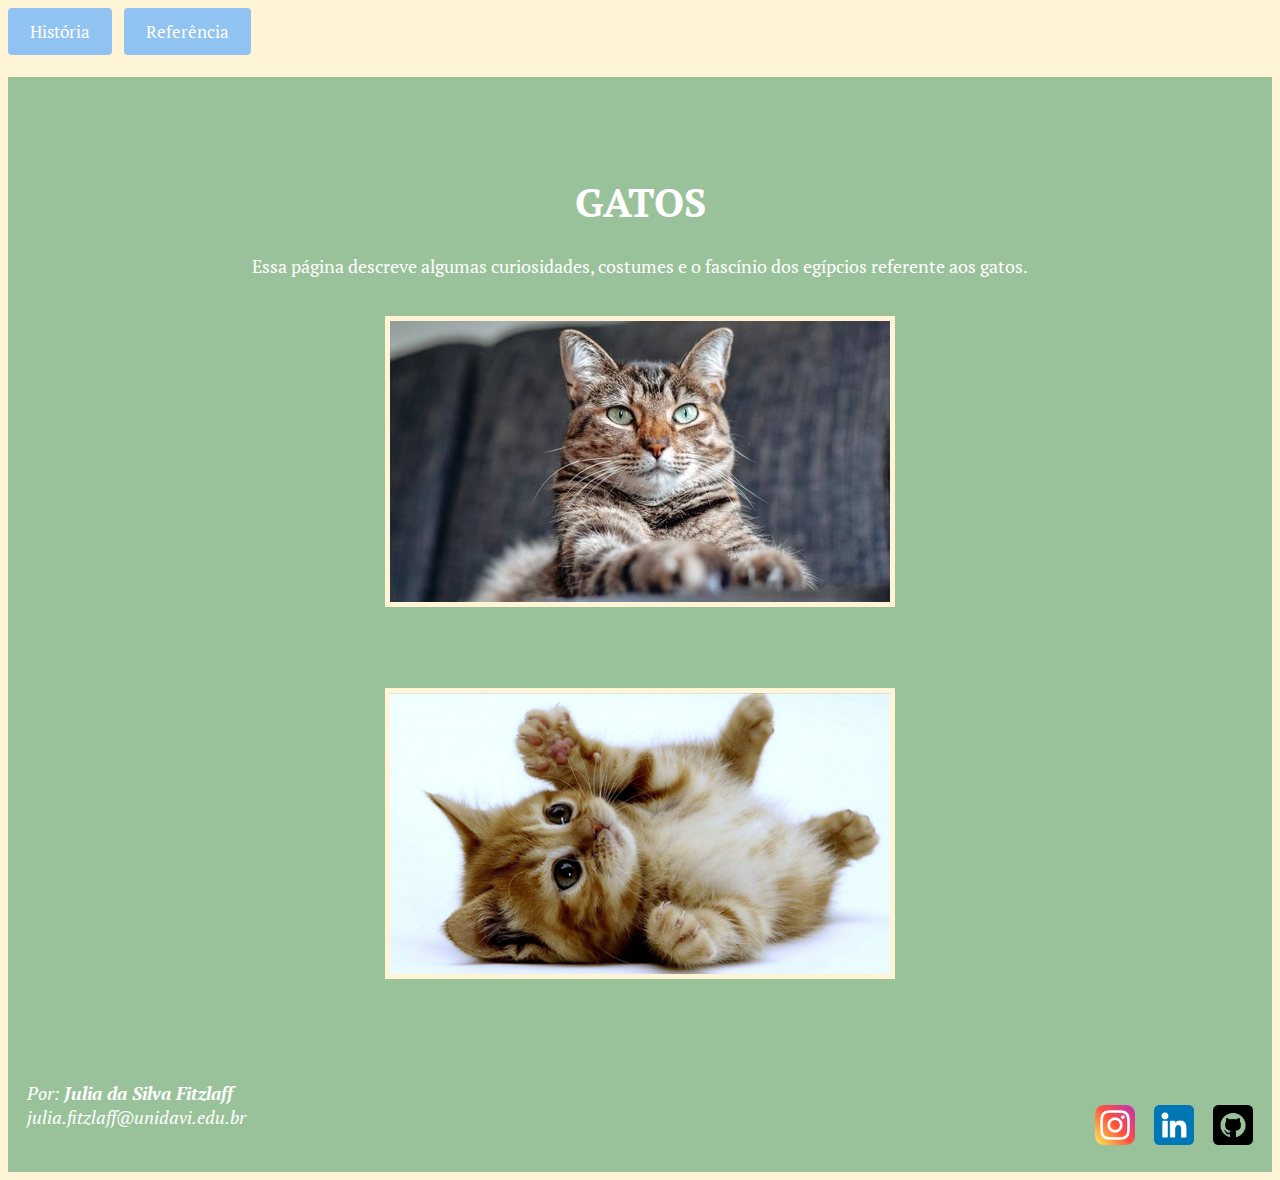
<file: Atv04_Responsivo/index.html>
<!DOCTYPE html>
<html lang="pt-br">
<head>
    <meta charset="UTF-8">
    <meta name="viewport" content="width=device-width, initial-scale=1.0">
    <meta name="keywords" content="gatos, egito, deusa, história">
    <meta name="author" content="Julia da Silva Fitzlaff">
    <link rel="preconnect" href="https://fonts.googleapis.com">
    <link rel="preconnect" href="https://fonts.gstatic.com" crossorigin>
    <link href="https://fonts.googleapis.com/css2?family=Acme&family=Fira+Sans:ital@1&family=PT+Serif:wght@400;700&display=swap" rel="stylesheet">
    <link rel="icon" href="img/gato_icone.png">
    <title>Gatos Egito</title>
    <link rel="stylesheet" href="css/estilo.css">
</head>
<body>
    <header>
        <a id="link" href="historia.html">História</a>&nbsp;&nbsp;
        <a id="link" href="https://encurtador.com.br/acjH4">Referência</a>
    </header>
    <br>

    <main style="background-color: rgb(154, 194, 154); text-align: center">
    <br>
        <h1 style="margin-top: 2cm">GATOS</h1>
        <p style="margin-bottom: 1cm">Essa página descreve algumas curiosidades, costumes e o fascínio dos egípcios referente aos gatos.</p>
        <img src="img/gato_rajado.jpg" id="img" style="margin-bottom: 2cm">
        <br>
        <img src="img/gato_laranja.png" id="img" style="margin-bottom: 2cm">
    <br>
    <br>
    </main>

    <footer style="background-color: rgb(154, 194, 154); font-size: 18px; padding-left: 0.5cm; padding-bottom: 0.5cm; padding-right: 0.5cm">
        <address>
            Por: <strong>Julia da Silva Fitzlaff</strong>
            <br>
            <a href="julia.fitzlaff@unidavi.edu.br" style="float: left; color: white; text-decoration: none">julia.fitzlaff@unidavi.edu.br</a>
            <a href="https://github.com/JuFitzlaff"><img src="img/github.png" style="float: right; width: 40px; margin-left: 0.5cm"></a>
            <a href="https://www.linkedin.com/in/julia-fitzlaff-abb1431b1"><img src="img/linkedin.png" style="float: right; width: 40px; margin-left: 0.5cm"></a>
            <a href="https://instagram.com/juliafitzlaff?utm_source=qr&igshid=NGExMmI2YTkyZg%3D%3D"><img src="img/instagram.png" style="float: right; width: 40px"></a>  
        </address>
    <br>
    <br>
    </footer>
</body>
</html>
</file>
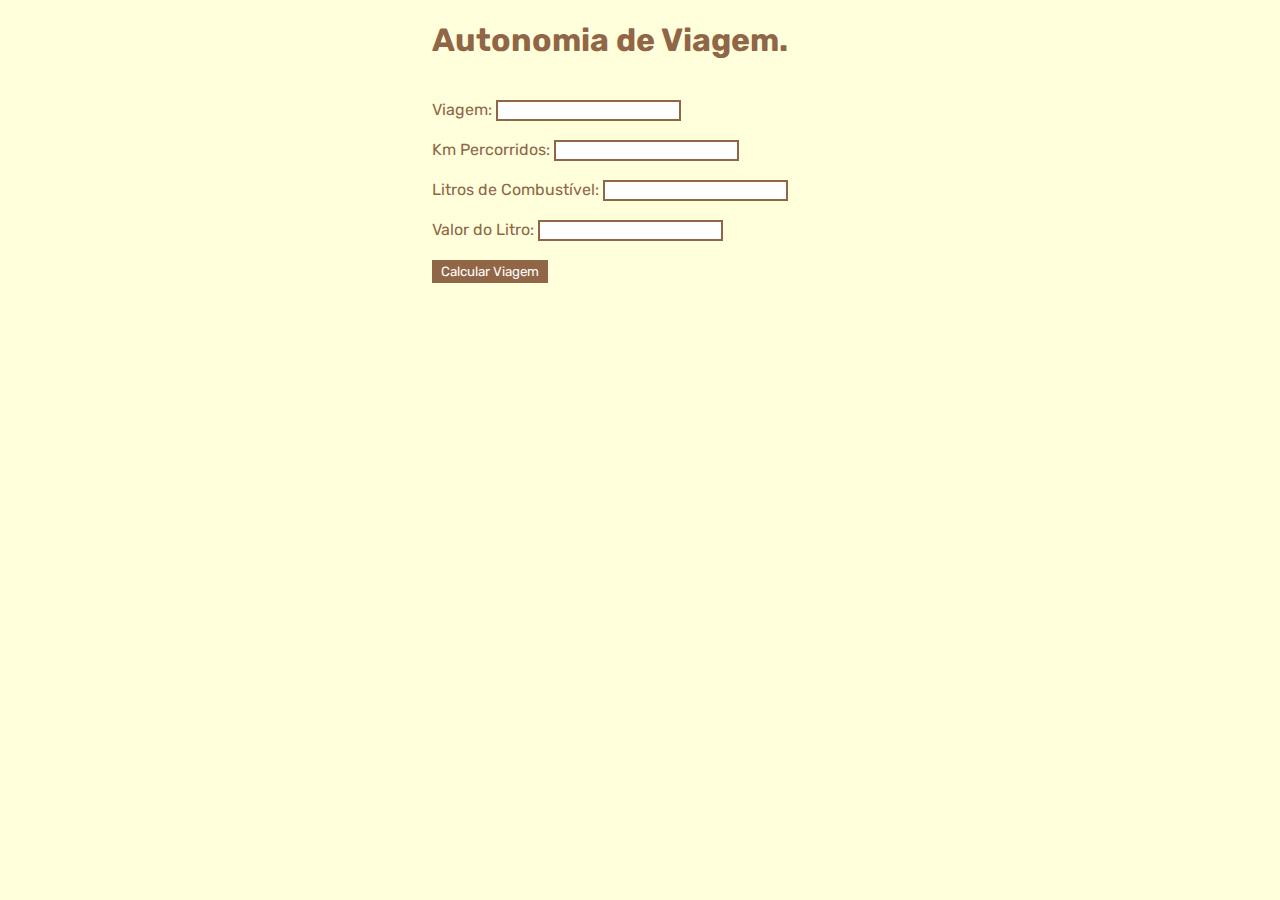
<file: Atv01_Java_Script/calculadora_viagem.html>
<!DOCTYPE html>
<html lang="pt-br">
<head>
    <meta charset="UTF-8">
    <meta name="viewport" content="width=device-width, initial-scale=1.0">
    <meta name="keywords" content="viagem, calculadora, combustível, carro">
    <meta name="author" content="Julia da Silva Fitzlaff">
    <link rel="stylesheet" href="css/estilo.css">
    <link rel="icon" href="img/carro.png">
    <link rel="preconnect" href="https://fonts.googleapis.com">
    <link rel="preconnect" href="https://fonts.gstatic.com" crossorigin>
    <link href="https://fonts.googleapis.com/css2?family=Rubik:wght@500&display=swap" rel="stylesheet">
    <title>Autonomia de Viagem</title>
    <script language="Javascript">
        function calcularViagem() {
            let viagem = document.getElementById("iviagem").value;
            let km = document.getElementById("ikm").value;
            let litros = document.getElementById("ilitros").value;
            let valor = document.getElementById("ivalor").value;
            let kmlitro = km / litros;
            let custo = litros * valor;
            let valorkm = custo / km;

            document.getElementById("resultado").innerText = "Em sua viagem para " + viagem + " você percorreu " + km + " km e gastou " + litros + 
            " litros de combustível. Seu carro fez " + kmlitro.toFixed(2) + " km por litro e sua viagem teve um custo de R$ " + custo.toLocaleString('pt-BR') + 
            " sendo R$ " + valorkm.toLocaleString('pt-BR') + " por quilômetro.";
        }
    </script>
</head>
<body>
<div id="iCampos"><h1>Autonomia de Viagem.</h1>
    <br>
    <label for="iviagem">Viagem: </label>
    <input type="text" id="iviagem" value="">
    <br><br>
    <label for="ikm">Km Percorridos: </label>
    <input type="number" id="ikm" value="">
    <br><br>
    <label for="ilitros">Litros de Combustível: </label>
    <input type="number" id="ilitros" value="">
    <br><br>
    <label for="ivalor">Valor do Litro: </label>
    <input type="number" id="ivalor" value="">
    <br><br>
    <button onclick="calcularViagem()">Calcular Viagem</button>
    <br>
    <p id="resultado"></p>
</div>
</body>
</html>
</file>
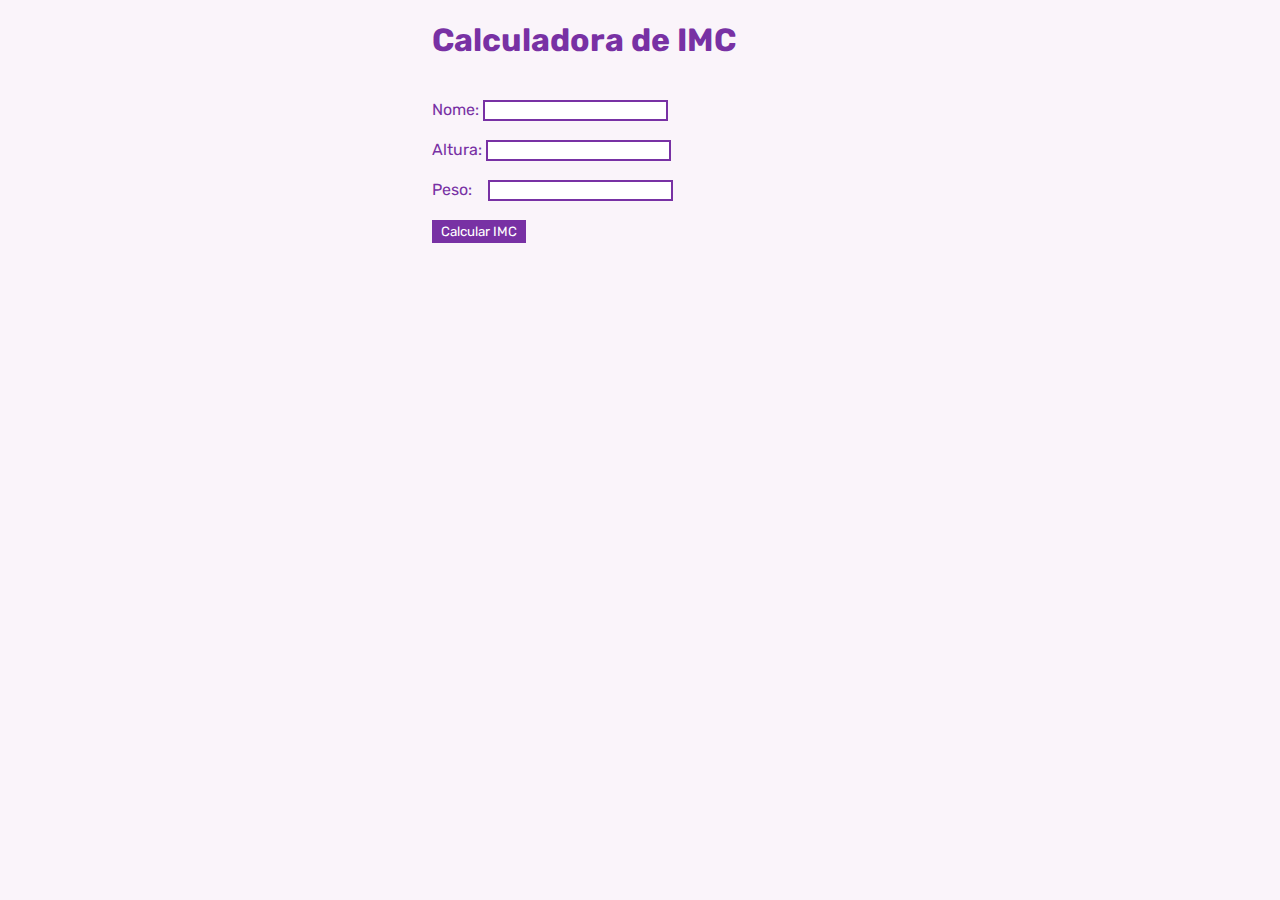
<file: Atv02_Java_Script/calculo_imc.html>
<!DOCTYPE html>
<html lang="pt-br">
<head>
    <meta charset="UTF-8">
    <meta name="viewport" content="width=device-width, initial-scale=1.0">
    <meta name="keywords" content="imc, calculadora, corpo, indice">
    <meta name="author" content="Julia da Silva Fitzlaff">
    <link rel="stylesheet" href="css/estilo.css">
    <link rel="icon" href="img/corpo-humano.png">
    <link rel="preconnect" href="https://fonts.googleapis.com">
    <link rel="preconnect" href="https://fonts.gstatic.com" crossorigin>
    <link href="https://fonts.googleapis.com/css2?family=Rubik:wght@500&display=swap" rel="stylesheet">
    <title>Cálculo IMC</title>
    <script language="Javascript">
        function calcularIMC() {
            let nome = document.getElementById("inome").value;
            let altura = document.getElementById("ialtura").value;
            let peso = document.getElementById("ipeso").value;
            let imc = (peso / (altura * altura));

            document.getElementById("resultado").innerHTML = "Nome: " + nome + "<br>Altura: " + altura + "<br>Peso: " + peso + "<br>Seu IMC é: " + imc.toLocaleString('pt-BR');
            
            if (imc < 18.50) {
                document.getElementById("classificacao").innerText = "Abaixo do peso";
                document.getElementById("classificacao").style.color = "#6495ED";
            } else if (imc < 25) {
                document.getElementById("classificacao").innerText = "Peso normal";
                document.getElementById("classificacao").style.color = "#32CD32";
            } else if (imc < 30) {
                document.getElementById("classificacao").innerText = "Pré-obesidade";
                document.getElementById("classificacao").style.color = "#FFDD00";
            } else if (imc < 35) {
                document.getElementById("classificacao").innerText = "Obesidade Grau 1";
                document.getElementById("classificacao").style.color = "#FF8C00";
            } else if (imc < 40) {
                document.getElementById("classificacao").innerText = "Obesidade Grau 2";
                document.getElementById("classificacao").style.color = "#FF6347"; 
            } else {
                document.getElementById("classificacao").innerText = "Obesidade Grau 3";
                document.getElementById("classificacao").style.color = "#FF0000";
            }
        } 
    </script>
</head>
<body>
<div id="iCampos"><h1>Calculadora de IMC</h1>
    <br>
    <label for="inome">Nome: </label>
    <input type="text" id="inome" value="">
    <br><br>
    <label for="ialtura">Altura: </label>
    <input type="number" id="ialtura" value="">
    <br><br>
    <label for="ipeso">Peso: &nbsp;&nbsp;</label>
    <input type="number" id="ipeso" value="">
    <br><br>
    <button onclick="calcularIMC()">Calcular IMC</button>
    <br>
    <p id="resultado"></p>
    <p id="classificacao"></p>
</div>
</body>
</html>
</file>
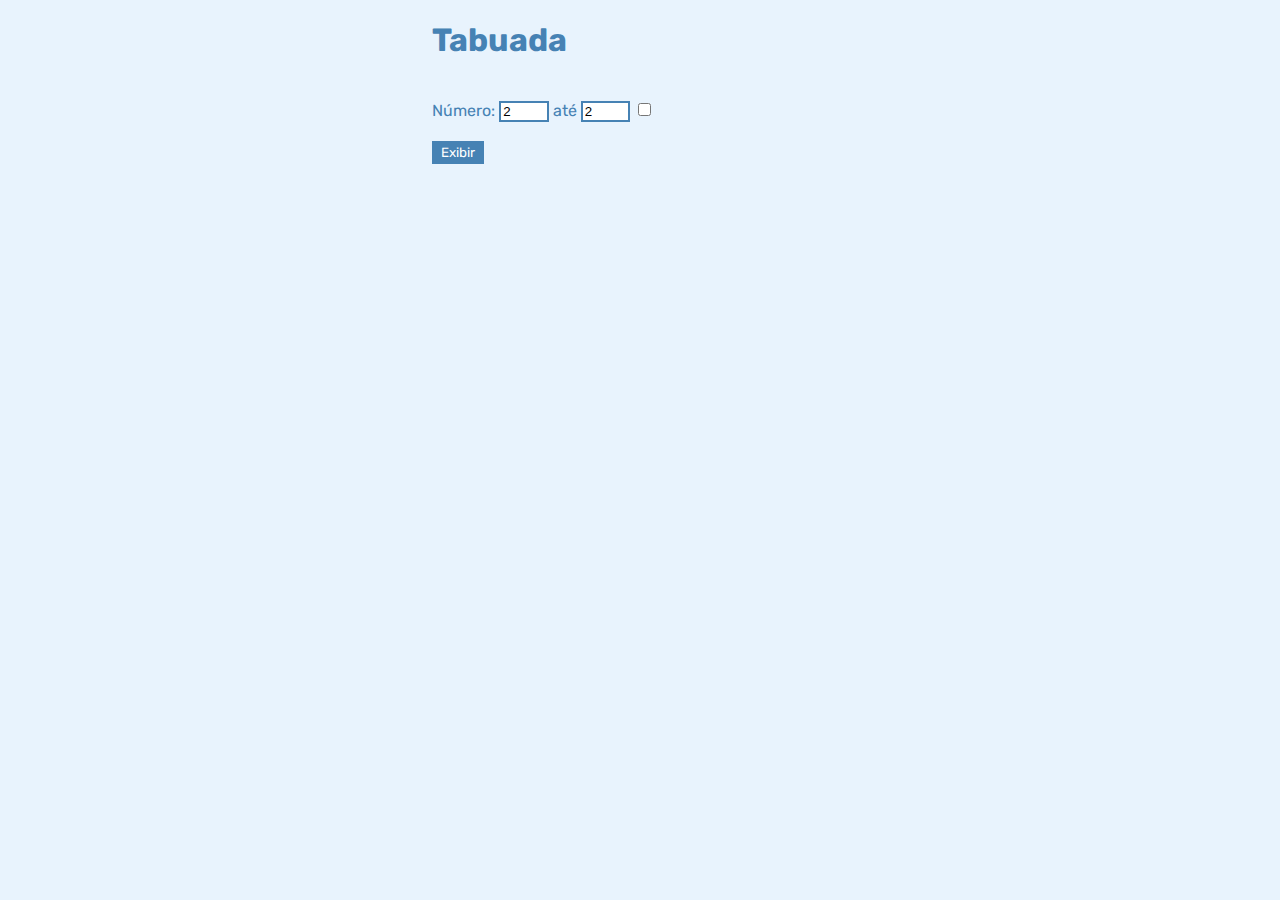
<file: Atv03_Java_Script/tabuada.html>
<!DOCTYPE html>
<html lang="pt-br">
<head>
    <meta charset="UTF-8">
    <meta name="viewport" content="width=device-width, initial-scale=1.0">
    <meta name="keywords" content="tabuada, calcular, matematica, numeros">
    <meta name="author" content="Julia da Silva Fitzlaff">
    <link rel="stylesheet" href="css/estilo.css">
    <link rel="icon" href="img/matematica.png">
    <link rel="preconnect" href="https://fonts.googleapis.com">
    <link rel="preconnect" href="https://fonts.gstatic.com" crossorigin>
    <link href="https://fonts.googleapis.com/css2?family=Rubik:wght@500&display=swap" rel="stylesheet">
    <title>Tabuada Avançada</title>
    <script src="https://code.jquery.com/jquery-3.6.4.min.js"></script>
    <script language="JavaScript">
        function tabuada() {
            let num1 = parseInt(document.getElementById('inum1').value);
            let num2 = parseInt(document.getElementById('inum2').value);
            let resultado = "";

            if ($("#estaSelecionado").is(':checked')) {
                for (j = 1; j <= num2; j++) {
                    resultado += "<br>";
                    for (i = 0; i <= 10; i++) {
                        resultado += j + " x " + i + " = " + (j * i);
                        resultado += "<br>";
                        
                    }
                }
            } else {
                for (j = num1; j <= num2; j++) {
                    resultado += "<br>";
                    for (i = 0; i <= 10; i++) {
                        resultado += j + " x " + i + " = " + (j * i);
                        resultado += "<br>";
                    }
                }
            }
            document.getElementById('dresultado').innerHTML = resultado;
        }
    </script>
</head>
<body>
    <div id="iCampos">
        <h1>Tabuada</h1>
        <br>
        <label for="inum1">Número: </label>
        <input type="number" id="inum1" value="2" step="1">
        <label> até </label>
        <input type="number" id="inum2" value="2" step="1">
        <abbr title="Ao marcar a flag, informe até qual número deseja exibir a tabuada">
            <input type="checkbox" id="estaSelecionado">
        </abbr>
        <div id="confirmacao" style="display:none"></div>
        <br><br>
        <button onclick="tabuada()">Exibir</button>
        <br><br>
        <div id="dresultado"></div>
    </div>
</body>
</html>
</file>
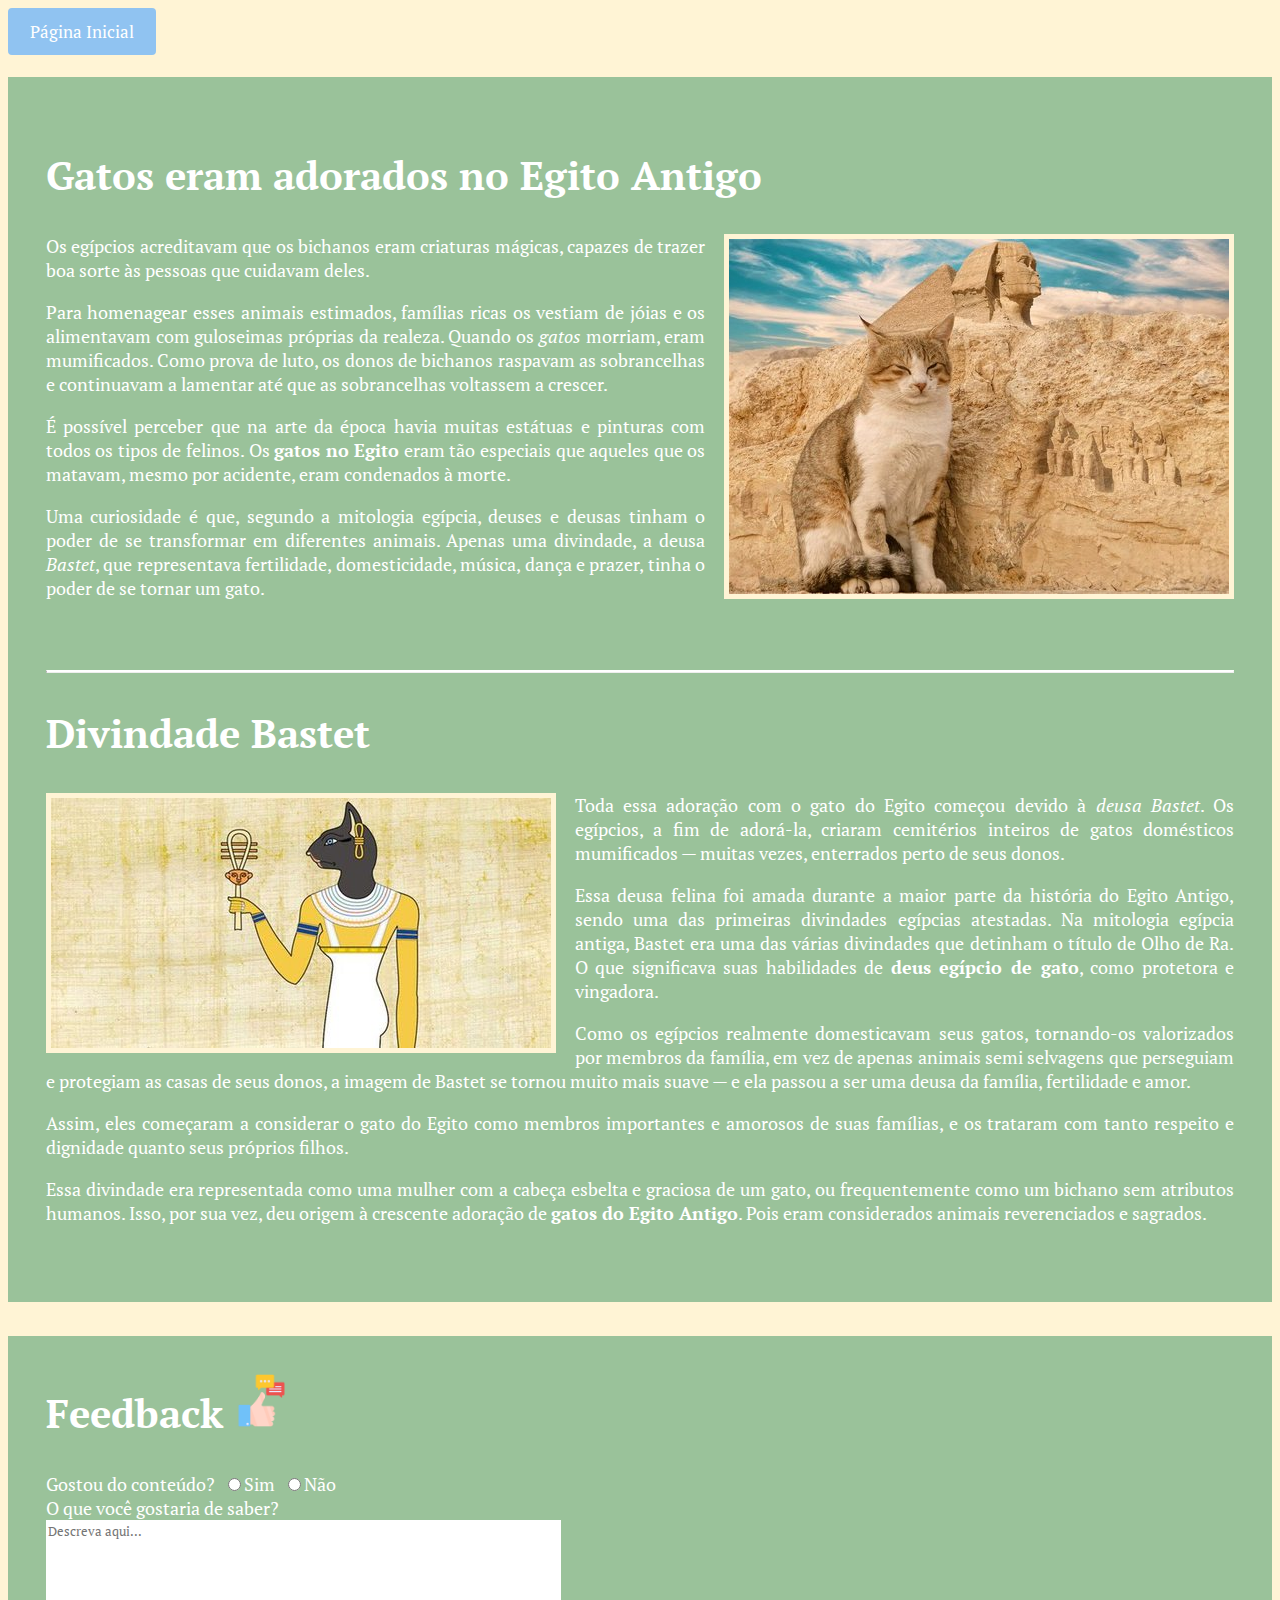
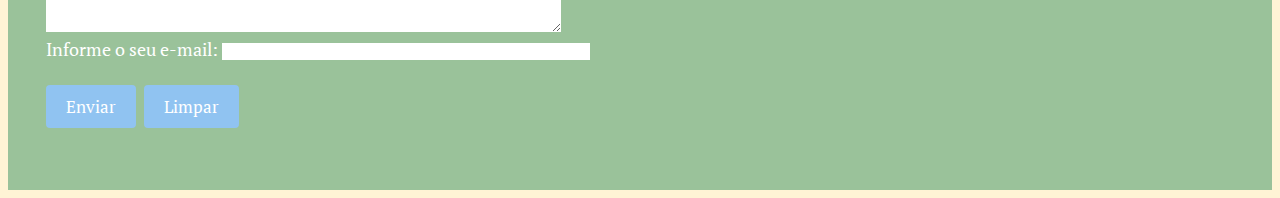
<file: Atv04_Responsivo/historia.html>
<!DOCTYPE html>
<html lang="pt-br">
<head>
    <meta charset="UTF-8">
    <meta name="viewport" content="width=device-width, initial-scale=1.0">
    <meta name="keywords" content="gatos, egito, deusa, história">
    <meta name="author" content="Julia da Silva Fitzlaff">
    <link rel="preconnect" href="https://fonts.googleapis.com">
    <link rel="preconnect" href="https://fonts.gstatic.com" crossorigin>
    <link href="https://fonts.googleapis.com/css2?family=Acme&family=Fira+Sans:ital@1&family=PT+Serif:wght@400;700&display=swap" rel="stylesheet">
    <link rel="icon" href="img/gato_icone.png">
    <title>Gatos Egito</title>
    <link rel="stylesheet" href="css/estilo.css">
</head>
<body>
    <header>
        <a id="link" href="index.html">Página Inicial</a>
    </header>
    <br>

    <main id="historia">
        <h2>Gatos eram adorados no Egito Antigo</h2>
        <img src="img/gato_egito.jpeg" id="img" style="float: right; margin-left: 0.5cm">
        <p>Os egípcios acreditavam que os bichanos eram criaturas mágicas, capazes de trazer boa sorte às pessoas que cuidavam deles.</p>
        <p>Para homenagear esses animais estimados, famílias ricas os vestiam de jóias e os alimentavam com guloseimas próprias da realeza. Quando os <em>gatos</em> morriam,
        eram mumificados. Como prova de luto, os donos de bichanos raspavam as sobrancelhas e continuavam a lamentar até que as sobrancelhas voltassem a crescer.</p>
        <p>É possível perceber que na arte da época havia muitas estátuas e pinturas com todos os tipos de felinos. Os <b>gatos no Egito</b> eram tão especiais que aqueles que os
        matavam, mesmo por acidente, eram condenados à morte.</p>
        <p>Uma curiosidade é que, segundo a mitologia egípcia, deuses e deusas tinham o poder de se transformar em diferentes animais. Apenas uma divindade, a deusa <em>Bastet</em>,
        que representava fertilidade, domesticidade, música, dança e prazer, tinha o poder de se tornar um gato.</p>
        <br>
        <br>
        <hr>
        <h2>Divindade Bastet</h2>
        <img src="img/deusa_bastet.jpeg" id="img" style="float: left; margin-right: 0.5cm">
        <p>Toda essa adoração com o gato do Egito começou devido à <em>deusa Bastet</em>. Os egípcios, a fim de adorá-la, criaram cemitérios inteiros de gatos domésticos mumificados —
        muitas vezes, enterrados perto de seus donos.</p>
        <p>Essa deusa felina foi amada durante a maior parte da história do Egito Antigo, sendo uma das primeiras divindades egípcias atestadas. Na mitologia egípcia antiga, Bastet
        era uma das várias divindades que detinham o título de Olho de Ra. O que significava suas habilidades de <b>deus egípcio de gato</b>, como protetora e vingadora.</p>
        <p>Como os egípcios realmente domesticavam seus gatos, tornando-os valorizados por membros da família, em vez de apenas animais semi selvagens que perseguiam e protegiam as
        casas de seus donos, a imagem de Bastet se tornou muito mais suave — e ela passou a ser uma deusa da família, fertilidade e amor.</p>
        <p>Assim, eles começaram a considerar o gato do Egito como membros importantes e amorosos de suas famílias, e os trataram com tanto respeito e dignidade quanto seus próprios
        filhos.</p>
        <p>Essa divindade era representada como uma mulher com a cabeça esbelta e graciosa de um gato, ou frequentemente como um bichano sem atributos humanos. Isso, por sua vez,
        deu origem à crescente adoração de <b>gatos do Egito Antigo</b>. Pois eram considerados animais reverenciados e sagrados.</p>
        <br>
    </main>
   
    <footer id="feedback">
        <h2 style="padding-top: 1cm">Feedback <img src="img/feedback.png" style="width: 55px"></h2>
        <form action="" method="get" enctype="multipart/form-data">
        <label for="iConteudo">Gostou do conteúdo?</label>&nbsp;
        <input type="radio" id="iSim" name="conteudo"><label for="iSim">Sim</label>&nbsp;
        <input type="radio" id="iNao" name="conteudo"><label for="iNao">Não</label>
        <br>
        <label for="iMensagem">O que você gostaria de saber?</label><br>
        <textarea id="iMensagem" name="mensagem" placeholder="Descreva aqui..." rows="6" cols="60"></textarea>
        <br>
        <label for="iEmail">Informe o seu e-mail:</label>
        <input type="email" id="iEmail" name="email" value="" required pattern="[a-z0-9._%+-]+@[a-z0-9.-]+\.[a-z]{2,4}$">
        <br>
        <br>
        <button type="submit" id="button">Enviar</button>&nbsp;
        <button type="reset" id="button">Limpar</button>&nbsp;
        </form>
        <br>
    </footer>  
</body>
</html>
</file>
<file: Atv04_Responsivo/css/estilo.css>
body {
    background-color: #fff4d5;
    color: white;
    font-family: 'Acme', sans-serif;
    font-family: 'Fira Sans', sans-serif;
    font-family: 'PT Serif', serif;
    text-align: justify;
}

#link {
    background-color: rgb(144, 195, 241);
    color: white;
    font-size: 17px;
    border: 2px solid rgb(144, 195, 241);
    padding: 10px 20px;
    text-align: center;
    text-decoration: none;
    display: inline-block;
    border-radius: 4px;
}
 
#link:hover, #link :active {
    background-color: rgb(38, 124, 199);
    color: white;
    font-size: 17px;
    border: 2px solid rgb(38, 124, 199);
    border-radius: 4px;
}

h1, h2 {
    font-size: 40px;
}

p {
    font-size: 18px;
}

hr {
    border-top: 2px solid white;
}

#img {
    border: 5px solid #fff4d5;
    max-width: 100%;
    height: auto;
}

#historia {
    background-color: rgb(154, 194, 154);
    padding: 1cm;
}

#feedback{
    background-color: rgb(154, 194, 154);
    padding-bottom: 1cm;
    padding-left: 1cm;
    font-size: 18px;
}

#iMensagem {
    border: rgb(154, 194, 154);
    font-family: 'Acme', sans-serif;
    font-family: 'Fira Sans', sans-serif;
    font-family: 'PT Serif', serif;
    width: 42%;
    box-sizing: border-box;
}

#iEmail {
    border: rgb(154, 194, 154);
    width: 30%;
    box-sizing: border-box;
}

#button {
    border:  rgb(144, 195, 241);
    background-color:  rgb(144, 195, 241);
    font-family: 'Acme', sans-serif;
    font-family: 'Fira Sans', sans-serif;
    font-family: 'PT Serif', serif;
    font-size: 17px;
    border-radius: 4px;
    color: white;
    padding: 10px 20px;
}

#button:hover {
    background-color: rgb(38, 124, 199);
}

#button:active {
    transform: translateY(4px);
}
</file>
<file: Atv01_Java_Script/css/estilo.css>
body {
    color: rgb(144, 102, 71);
    background-color: rgb(255, 255, 219);
    font-family: 'Rubik', sans-serif;
}

#iCampos {
    margin-left: auto;
    margin-right: auto;
    width: 11cm;  
}

input {
    border: 2px solid rgb(144, 102, 71); 
}

button {
    background-color: rgb(144, 102, 71);
    border: 3px solid rgb(144, 102, 71);
    color: white;
    font-family: 'Rubik', sans-serif;
}

#resultado {
    text-align: justify;
}
</file>
<file: Atv02_Java_Script/css/estilo.css>
body {
    color: rgb(120, 49, 164);
    background-color: rgb(250, 244, 250);
    font-family: 'Rubik', sans-serif;
}

#iCampos {
    margin-left: auto;
    margin-right: auto;
    width: 11cm;  
}

input {
    border: 2px solid rgb(120, 49, 164);
}

button {
    background-color: rgb(120, 49, 164);
    border: 3px solid rgb(120, 49, 164);
    color: white;
    font-family: 'Rubik', sans-serif;
}

#resultado {
    text-align: justify;
}
</file>
<file: Atv03_Java_Script/css/estilo.css>
body {
    color: #4682B4;
    background-color: #e8f3fd;
    font-family: 'Rubik', sans-serif;
}

#iCampos {
    margin-left: auto;
    margin-right: auto;
    width: 11cm;  
}

#inum1, #inum2 {
    border: 2px solid #4682B4;
    width: 10%;
}

button {
    background-color: #4682B4;
    border: 3px solid #4682B4;
    color: white;
    font-family: 'Rubik', sans-serif;
}

#resultado {
    text-align: justify;
}
</file>
